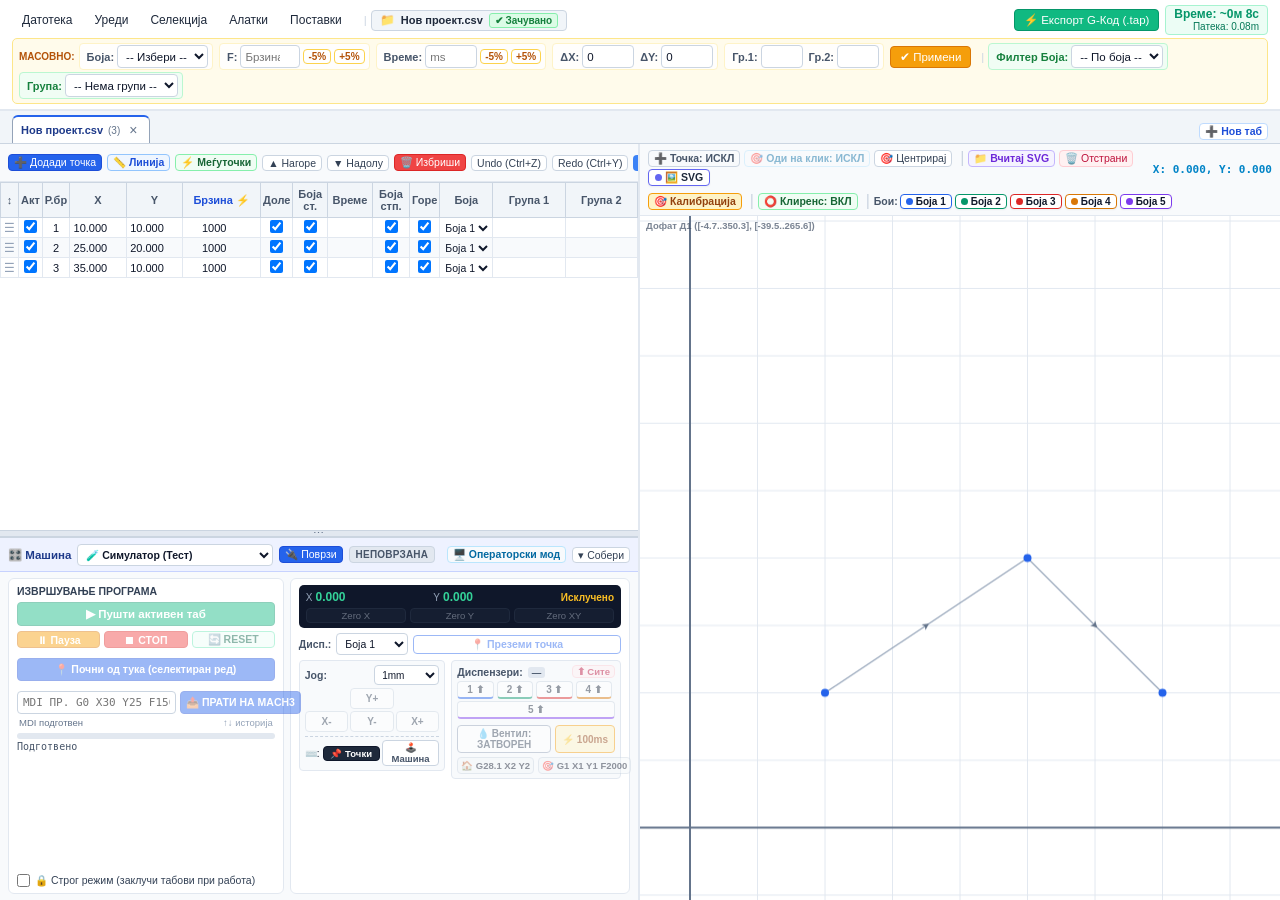
<file: public/cnc/index.html>
<!DOCTYPE html>
<html lang="mk">
<head>
  <meta charset="UTF-8">
  <title>CNC Dispenser V2.1.8</title>
  <link rel="stylesheet" href="css/style.css">
</head>
<body>
  <header class="top-bar">
    <!-- РЕД 1: ВИСТИНСКО ДЕСКТОП МЕНИ, ПРОЕКТ И ЕКСПОРТ -->
    <div class="toolbar-row file-row">
      <div class="tool-group">
        <nav class="app-menu-bar" id="appMenuBar" aria-label="Главно мени">
          <!-- Мени: Датотека -->
          <div class="menu-item-dropdown">
            <button type="button" class="menu-trigger-btn" id="menuTriggerFile">Датотека</button>
            <div class="menu-dropdown-content">
              <button type="button" class="menu-action-item" id="btnMenuNewProject">
                <span class="menu-item-icon">📄</span>
                <span class="menu-item-label">Нов Проект</span>
                <span class="menu-item-shortcut">Ctrl+N</span>
              </button>
              <button type="button" class="menu-action-item" id="btnOpenProjectCsv">
                <span class="menu-item-icon">📂</span>
                <span class="menu-item-label">Отвори Проект (.csv)...</span>
                <span class="menu-item-shortcut">Ctrl+O</span>
              </button>
              <div class="menu-divider"></div>
              <button type="button" class="menu-action-item" id="btnOpenTxt">
                <span class="menu-item-icon">📥</span>
                <span class="menu-item-label">Вчитај чист TXT...</span>
              </button>
              <button type="button" class="menu-action-item" id="btnOpenLegacyCsv">
                <span class="menu-item-icon">📥</span>
                <span class="menu-item-label">Вчитај Стар Legacy CSV...</span>
              </button>
              <div class="menu-divider"></div>
              <button type="button" class="menu-action-item" id="btnSaveProjectCsv">
                <span class="menu-item-icon">💾</span>
                <span class="menu-item-label">Сними Проект</span>
                <span class="menu-item-shortcut">Ctrl+S</span>
              </button>
              <button type="button" class="menu-action-item menu-danger-item" id="btnCloseProject">
                <span class="menu-item-icon">✖</span>
                <span class="menu-item-label">Затвори Проект</span>
              </button>
            </div>
          </div>

          <!-- Мени: Уреди -->
          <div class="menu-item-dropdown">
            <button type="button" class="menu-trigger-btn" id="menuTriggerEdit">Уреди</button>
            <div class="menu-dropdown-content">
              <button type="button" class="menu-action-item" id="btnMenuUndo">
                <span class="menu-item-icon">↩️</span>
                <span class="menu-item-label">Врати назад (Undo)</span>
                <span class="menu-item-shortcut">Ctrl+Z</span>
              </button>
              <button type="button" class="menu-action-item" id="btnMenuRedo">
                <span class="menu-item-icon">↪️</span>
                <span class="menu-item-label">Повтори (Redo)</span>
                <span class="menu-item-shortcut">Ctrl+Y</span>
              </button>
              <div class="menu-divider"></div>
              <button type="button" class="menu-action-item" id="btnMenuAddPoint">
                <span class="menu-item-icon">➕</span>
                <span class="menu-item-label">Додади нова точка</span>
              </button>
              <button type="button" class="menu-action-item menu-danger-item" id="btnMenuDeleteSelected">
                <span class="menu-item-icon">🗑️</span>
                <span class="menu-item-label">Избриши селектирани</span>
                <span class="menu-item-shortcut">Delete</span>
              </button>
              <div class="menu-divider"></div>
              <button type="button" class="menu-action-item" id="btnMenuMoveUp">
                <span class="menu-item-icon">▲</span>
                <span class="menu-item-label">Помести селектирани нагоре</span>
              </button>
              <button type="button" class="menu-action-item" id="btnMenuMoveDown">
                <span class="menu-item-icon">▼</span>
                <span class="menu-item-label">Помести селектирани надолу</span>
              </button>
              <div class="menu-divider"></div>
              <button type="button" class="menu-action-item" id="btnMenuPresetLine">
                <span class="menu-item-icon">📏</span>
                <span class="menu-item-label">Постави непрекината линија</span>
              </button>
            </div>
          </div>

          <!-- Мени: Селекција -->
          <div class="menu-item-dropdown">
            <button type="button" class="menu-trigger-btn" id="menuTriggerSelection">Селекција</button>
            <div class="menu-dropdown-content">
              <button type="button" class="menu-action-item" id="btnSelectAll">
                <span class="menu-item-icon">✅</span>
                <span class="menu-item-label">Селектирај сè</span>
                <span class="menu-item-shortcut">Ctrl+A</span>
              </button>
              <button type="button" class="menu-action-item" id="btnDeselectAll">
                <span class="menu-item-icon">✖</span>
                <span class="menu-item-label">Деселектирај сè</span>
                <span class="menu-item-shortcut">Esc</span>
              </button>
              <button type="button" class="menu-action-item" id="btnInvertSelect">
                <span class="menu-item-icon">🔄</span>
                <span class="menu-item-label">Инверзија на селекција</span>
              </button>
              <div class="menu-divider"></div>
              <button type="button" class="menu-action-item" id="btnSelectIntermediate">
                <span class="menu-item-icon">⚡</span>
                <span class="menu-item-label">Селектирај само меѓуточки (брзина)</span>
              </button>
            </div>
          </div>

          <!-- Мени: Алатки -->
          <div class="menu-item-dropdown">
            <button type="button" class="menu-trigger-btn" id="menuTriggerTools">Алатки</button>
            <div class="menu-dropdown-content">
              <button type="button" class="menu-action-item" id="btnOpenSvgGenTop">
                <span class="menu-item-icon">⚡</span>
                <span class="menu-item-label">Генерирај патека од SVG...</span>
              </button>
              <button type="button" class="menu-action-item" id="btnExportForAi">
                <span class="menu-item-icon">📋</span>
                <span class="menu-item-label">Ископирај координати за AI чат</span>
              </button>
            </div>
          </div>

          <!-- Мени: Поставки -->
          <div class="menu-item-dropdown">
            <button type="button" class="menu-trigger-btn" id="btnOpenSettings" title="Конфигурација на машината и диспензерите">Поставки</button>
          </div>
        </nav>

        <span class="sep">|</span>

        <!-- Име на проектот и статус -->
        <div id="projectInfoBadge" class="project-info-badge" title="Кликнете за да го преименувате проектот">
          <span class="proj-icon">📁</span>
          <span id="projectNameDisplay" class="proj-name">Нов проект.csv</span>
          <span id="projectSaveStatus" class="proj-status saved">✔ Зачувано</span>
        </div>

        <input type="file" id="fileInput" style="display:none;">
      </div>

      <div class="tool-group">
        <button id="btnExportGcode" class="btn btn-sm btn-success">⚡ Експорт G-Код (.tap)</button>
        <div id="cycleTimeBox" class="cycle-box" title="Кликнете за детална статистика">
          <span id="cycleTimeDisplay" class="cycle-main">Време: ~0с</span>
          <span id="cycleSubDisplay" class="cycle-sub">Патека: 0m</span>
        </div>
      </div>
    </div>

    <!-- РЕД 2: МАСОВНИ ПРОМЕНИ И ФИЛТРИ -->
    <div class="toolbar-row batch-row">
      <div class="tool-group batch-group-inner">
        <span class="group-label batch-label">Масовно:</span>

        <div class="batch-subgroup">
          <label>Боја:</label>
          <select id="batchColor" class="inp inp-sm"></select>
        </div>

        <div class="batch-subgroup">
          <label>F:</label>
          <input type="number" id="batchSpeed" class="inp inp-sm" style="width:60px;" placeholder="Брзина">
          <button id="btnSpeedMinus5" class="btn btn-xs btn-step">-5%</button>
          <button id="btnSpeedPlus5" class="btn btn-xs btn-step">+5%</button>
        </div>
        
        <div class="batch-subgroup">
          <label>Време:</label>
          <input type="number" id="batchTime" class="inp inp-sm" style="width:52px;" placeholder="ms">
          <button id="btnTimeMinus5" class="btn btn-xs btn-step">-5%</button>
          <button id="btnTimePlus5" class="btn btn-xs btn-step">+5%</button>
        </div>

        <div class="batch-subgroup">
          <label>ΔX:</label>
          <input type="number" id="batchOffsetX" class="inp inp-sm" style="width:52px;" step="0.05" value="0">
          <label>ΔY:</label>
          <input type="number" id="batchOffsetY" class="inp inp-sm" style="width:52px;" step="0.05" value="0">
        </div>

        <div class="batch-subgroup">
          <label>Гр.1:</label>
          <input type="text" id="batchGroup1" class="inp inp-sm" style="width:42px;">
          <label>Гр.2:</label>
          <input type="text" id="batchGroup2" class="inp inp-sm" style="width:42px;">
        </div>

        <button id="btnApplyBatchValues" class="btn btn-sm btn-warning font-semibold">✔ Примени</button>

        <span class="sep">|</span>

        <div class="batch-subgroup batch-filter-subgroup">
          <label class="batch-filter-lbl">Филтер Боја:</label>
          <select id="selByColor" class="inp inp-sm"><option value="">-- Сите --</option></select>
        </div>

        <div class="batch-subgroup batch-filter-subgroup">
          <label class="batch-filter-lbl">Група:</label>
          <select id="selByGroup" class="inp inp-sm"><option value="">-- Нема --</option></select>
        </div>
      </div>
    </div>
  </header>

  <!-- ЛЕНТА СО ТАБОВИ ЗА НЕЗАВИСНИ ПРОЕКТИ -->
  <nav id="tabBar" class="tab-bar" aria-label="Отворени проекти">
    <div id="tabsList" class="tabs-list"></div>
    <button id="btnNewTab" class="btn btn-xs tab-new-btn" type="button" title="Отвори нов празен проект во нов таб">➕ Нов таб</button>
  </nav>

  <main class="main-container">
    <!-- ЛЕВА КОЛОНА: ТАБЕЛА ГОРЕ + МАШИНСКИ ПАНЕЛ ДОЛУ -->
    <div id="leftColumn" class="left-column">

      <section id="tablePanel" class="table-panel">
        <div class="table-actions">
          <button id="btnAddPoint" class="btn btn-xs btn-primary">➕ Додади точка</button>
          <button id="btnPresetLine" class="btn btn-xs" style="background:#eff6ff;border-color:#93c5fd;color:#1d4ed8;font-weight:600;" title="Постави непрекината линија за селектирани последователни точки од иста боја">📏 Линија</button>
          <button id="btnSelectPassPoints" class="btn btn-xs" style="background:#f0fdf4;border-color:#86efac;color:#166534;font-weight:600;" title="Брзо селектирај ги меѓуточките во линија (точките што не влијаат на диспензерот и дизната) за брза корекција на брзина">⚡ Меѓуточки</button>
          <button id="btnMoveUp" class="btn btn-xs">▲ Нагоре</button>
          <button id="btnMoveDown" class="btn btn-xs">▼ Надолу</button>
          <button id="btnDeleteSelected" class="btn btn-xs btn-danger">🗑️ Избриши</button>
          <button id="btnUndo" class="btn btn-xs">Undo (Ctrl+Z)</button>
          <button id="btnRedo" class="btn btn-xs">Redo (Ctrl+Y)</button>
          <span id="selectedCount" class="badge">Селектирани: 0</span>
        </div>
        <div class="table-scroll">
          <table id="pointsTable">
            <thead>
              <tr>
                <th title="Повлечи за прередување">↕</th>
                <th data-field="active" title="Десен клик за групно чекирање/одчекирање">Акт</th>
                <th>Р.бр</th>
                <th>X</th>
                <th>Y</th>
                <th data-field="speed" title="Кликни за групно менување брзина на селектираните точки" style="cursor:pointer;color:#1d4ed8;">Брзина ⚡</th>
                <th data-field="lower" title="Десен клик за групно чекирање/одчекирање">Доле</th>
                <th data-field="valveStart" title="Десен клик за групно чекирање/одчекирање">Боја ст.</th>
                <th>Време</th>
                <th data-field="valveStop" title="Десен клик за групно чекирање/одчекирање">Боја стп.</th>
                <th data-field="raise" title="Десен клик за групно чекирање/одчекирање">Горе</th>
                <th>Боја</th>
                <th>Група 1</th>
                <th>Група 2</th>
              </tr>
            </thead>
            <tbody id="tableBody"></tbody>
          </table>
        </div>
      </section>

      <div id="leftPaneSplitter" class="pane-splitter" title="Повлечете нагоре/надолу за промена на висината меѓу табелата и панелот за машина">
        <span class="splitter-grip">⋯</span>
      </div>

      <!-- ДОЛУ ЛЕВО: ВГРАДЕН ПАНЕЛ ЗА КОНТРОЛА НА МАШИНА (НЕЗАВИСЕН ОД ТАБОВИ) -->
      <section id="machinePanel" class="machine-panel">
        <div class="machine-header">
          <div class="machine-header-left">
            <span class="machine-title">🎛️ Машина</span>
            <select id="machineDriverSelect" class="inp inp-sm machine-select" title="Избор на комуникациски драјвер">
              <option value="simulator">🧪 Симулатор (Тест)</option>
              <option value="mach3">🔌 Mach3 Bridge (127.0.0.1:8765)</option>
            </select>
            <button id="btnMachineConnect" class="btn btn-xs btn-primary" type="button">🔌 Поврзи</button>
            <span id="machineStatusBadge" class="machine-badge status-disconnected">НЕПОВРЗАНА</span>
            <span id="machineJobSummary" class="machine-job-summary" style="display:none;"></span>
          </div>
          <div class="machine-header-right">
            <button id="btnToggleOperatorMode" class="btn btn-xs btn-operator-mode" type="button" title="Префрли во Операторски режим со голем DRO и touch копчиња (F8 / Ctrl+O)" style="margin-right: 6px;">🖥️ Операторски мод</button>
            <button id="btnToggleMachinePanel" class="btn btn-xs" type="button" title="Собери го панелот за повеќе простор на табелата">▾ Собери</button>
          </div>
        </div>

        <div id="machinePanelBody" class="machine-body">
          <div id="machineSafetyBanner" class="machine-banner banner-warn" style="display:none;">
            <span id="machineSafetyText" class="machine-banner-text"></span>
            <button id="btnJumpToRunningTab" class="btn btn-xs" type="button" style="display:none;">👁 Прикажи таб</button>
          </div>

          <div class="machine-grid">
            <!-- ЛЕВ ДЕЛ: ПРОГРАМА И БЕЗБЕДНОСТ -->
            <div class="machine-card">
              <div class="machine-card-title">Извршување програма</div>
              <div class="machine-run-row">
                <button id="btnMachineRun" class="btn btn-sm btn-success machine-btn-run" type="button">▶ Пушти активен таб</button>
              </div>
              <div class="machine-ctrl-row">
                <button id="btnMachinePause" class="btn btn-xs btn-warning" type="button">⏸ Пауза</button>
                <button id="btnMachineStop" class="btn btn-xs btn-danger" type="button">⏹ СТОП</button>
                <button id="btnMachineReset" class="btn btn-xs machine-reset-btn" type="button" title="Mach3 RESET (OEM 1021) — вклучува или чисти E-Stop/Reset и ги крева диспензерите">🔄 RESET</button>
              </div>
              <div class="machine-run-row" style="margin-top: 4px;">
                <button id="btnMachineRunFromHere" class="btn btn-xs btn-primary machine-btn-run" type="button" title="Безбедно започни извршување од моментално селектираниот ред во табелата со репозиционирање на N-1">📍 Почни од тука (селектиран ред)</button>
              </div>
              <!-- MDI РЕД ЗА 1 РЕД G-КОД КОН MACH3 -->
              <div class="machine-mdi-row">
                <input type="text" id="machineMdiInput" class="inp machine-mdi-input" placeholder="MDI пр. G0 X30 Y25 F1500" title="Внесете 1 ред G-код (пр. G0 X30 Y25 F1500 или M11 P3). Enter или копче ПРАТИ НА MACH3. Стрелки ↑↓ за историја.">
                <button id="btnMachineMdiSend" class="btn btn-xs btn-primary machine-mdi-btn" type="button" title="Испрати ја командата директно до Mach3">📤 ПРАТИ НА MACH3</button>
              </div>
              <div id="machineMdiFeedback" class="machine-mdi-feedback">
                <span id="machineMdiStatus">MDI подготвен</span>
                <span style="color:#94a3b8;">↑↓ историја</span>
              </div>
              <div class="machine-progress-wrap">
                <div class="machine-progress-track">
                  <div id="machineProgressFill" class="machine-progress-fill" style="width:0%;"></div>
                </div>
                <span id="machineProgressText" class="machine-progress-text">Подготвено</span>
              </div>
              <label class="machine-lock-check" title="Доколку е штиклирано, менувањето табови се заклучува додека машината работи (Строг производствен режим)">
                <input type="checkbox" id="chkStrictTabLock">
                <span>🔒 Строг режим (заклучи табови при работа)</span>
              </label>
            </div>

            <!-- ДЕСЕН ДЕЛ: 2D DRO КООРДИНАТИ, TEACH, JOG, ДИСПЕНЗЕРИ И БРЗИ КОМАНДИ -->
            <div class="machine-card machine-card-right">
              <div class="dro-panel">
                <div class="dro-coords">
                  <span class="dro-axis"><em>X</em><strong id="droX">0.000</strong></span>
                  <span class="dro-axis"><em>Y</em><strong id="droY">0.000</strong></span>
                  <span id="droIOState" class="dro-io">Исклучено</span>
                </div>
                <div class="dro-zero-row">
                  <button id="btnZeroX" class="btn btn-xs dro-zero-btn" type="button">Zero X</button>
                  <button id="btnZeroY" class="btn btn-xs dro-zero-btn" type="button">Zero Y</button>
                  <button id="btnZeroAll" class="btn btn-xs dro-zero-btn" type="button">Zero XY</button>
                </div>
              </div>

              <div class="teach-row">
                <span class="machine-mini-lbl">Дисп.:</span>
                <select id="machineActiveDispenser" class="inp inp-sm machine-disp-select"></select>
                <button id="btnMachineTeach" class="btn btn-xs btn-outline machine-btn-teach" type="button" title="Преземи тековна координата од машината минус офсетот на избраниот диспензер и додај точка во табелата">📍 Преземи точка</button>
              </div>

              <div class="jog-test-row">
                <div id="machineJogBox" class="jog-box">
                  <div class="jog-header">
                    <span class="machine-mini-lbl">Jog:</span>
                    <select id="jogStepSelect" class="inp inp-sm jog-step-select">
                      <option value="0.05">0.05mm</option>
                      <option value="0.1">0.1mm</option>
                      <option value="0.5">0.5mm</option>
                      <option value="1" selected>1mm</option>
                      <option value="5">5mm</option>
                      <option value="10">10mm</option>
                    </select>
                  </div>
                  <div class="jog-grid">
                    <div class="jog-grid-row">
                      <span class="jog-spacer"></span>
                      <button class="btn btn-xs jog-btn" type="button" data-jog-axis="Y" data-jog-dir="1">Y+</button>
                      <span class="jog-spacer"></span>
                    </div>
                    <div class="jog-grid-row">
                      <button class="btn btn-xs jog-btn" type="button" data-jog-axis="X" data-jog-dir="-1">X-</button>
                      <button class="btn btn-xs jog-btn" type="button" data-jog-axis="Y" data-jog-dir="-1">Y-</button>
                      <button class="btn btn-xs jog-btn" type="button" data-jog-axis="X" data-jog-dir="1">X+</button>
                    </div>
                  </div>
                  <div class="kbd-switch-row" title="Изберете дали стрелките на тастатурата ги поместуваат селектираните точки во графикот или ја придвижуваат машината">
                    <span class="kbd-switch-lbl">⌨️:</span>
                    <button id="btnKbdModePoints" class="btn btn-xs kbd-mode-btn active-points" type="button">📌 Точки</button>
                    <button id="btnKbdModeMachine" class="btn btn-xs kbd-mode-btn" type="button">🕹️ Машина</button>
                  </div>
                </div>

                <div class="mdi-box">
                  <div class="disp-header-row">
                    <span class="machine-mini-lbl">Диспензери: <span id="dispActiveBadge" class="disp-status-pill">—</span></span>
                    <button id="btnRaiseAllDispensers" class="btn btn-xs raise-all-btn" type="button" title="Безбедно подигни ги сите диспензери горе">⬆ Сите</button>
                  </div>
                  <div id="machineDispButtons" class="disp-btns-row"></div>
                  <div class="valve-row">
                    <button id="btnMachineValve" class="btn btn-xs valve-btn" type="button">💧 Вентил: ЗАТВОРЕН</button>
                    <button id="btnMachinePulse100" class="btn btn-xs pulse-btn" type="button" title="Отвори вентил на 100ms и веднаш затвори">⚡ 100ms</button>
                  </div>
                  <div class="quick-cmd-row">
                    <button id="btnCmdHomeRef" class="btn btn-xs quick-cmd-btn" type="button" title="Безбедно хомирање: прво мора сите диспензери да се подигнати">🏠 G28.1 X2 Y2</button>
                    <button id="btnCmdParkPos" class="btn btn-xs quick-cmd-btn" type="button" title="Оди на позиција X1 Y1 (F2000): прво мора сите диспензери да се подигнати">🎯 G1 X1 Y1 F2000</button>
                  </div>
                </div>
              </div>
            </div>
          </div>
        </div>
      </section>
    </div>

    <!-- ДЕСНО: 2D ГРАФИК -->
    <section class="canvas-panel">
      <div class="canvas-bar">
        <!-- Ред 1: Контроли за цртање, оди на клик, центрирање, SVG подлога и координати -->
        <div class="canvas-row">
          <div class="canvas-tools">
            <button id="btnToggleAddMode" class="btn btn-xs btn-addmode-off">➕ Точка: ИСКЛ</button>
            <button id="btnToggleMoveToClick" class="btn btn-xs btn-moveclick-off" type="button" title="Кога е ВКЛ, клик на графикот го носи избраниот диспензер до таа точка (само кога сите диспензери се кренати)">🎯 Оди на клик: ИСКЛ</button>
            <button id="btnResetView" class="btn btn-xs">🎯 Центрирај</button>
            <span class="sep">|</span>
            <button id="btnLoadSvg" class="btn btn-xs btn-svg-load">📁 Вчитај SVG</button>
            <button id="btnClearSvg" class="btn btn-xs btn-svg-clear">🗑️ Отстрани</button>
            <button id="btnToggleSvg" class="btn btn-xs" style="display:inline-flex;align-items:center;" title="Вклучи/Исклучи приказ на референтната SVG подлога на графикот">🖼️ SVG: ВКЛ</button>
          </div>
          <div class="coord-box">
            <span id="coordDisplay" class="coord-label">X: 0.000, Y: 0.000</span>
          </div>
        </div>

        <!-- Ред 2: Безбедносен клиренс, калибрација и филтри за бои/диспензери -->
        <div class="canvas-row canvas-subrow">
          <div class="canvas-tools">
            <button id="btnOpenCalibration" class="btn btn-xs btn-calibration" type="button" title="Отвори прозорец за калибрација на дизни и офсети над табелата (графикот останува отворен)">🎯 Калибрација</button>
            <span class="sep">|</span>
            <button id="btnToggleClearance" class="btn btn-xs" style="background:#f0fdf4;border-color:#86efac;color:#166534;font-weight:600;" title="Вклучи/Исклучи приказ на безбедносен клиренс (круг до ѕид) за автоматски пресметаните точки">⭕ Клиренс: ВКЛ</button>
            <span class="sep">|</span>
            <span style="font-size:10.5px;color:#475569;font-weight:600;margin-right:2px;">Бои:</span>
            <div id="dispenserFilterButtons" class="disp-filter-wrap"></div>
          </div>
        </div>
      </div>
      <div class="canvas-wrapper" id="canvasWrapper">
        <canvas id="mainCanvas"></canvas>
      </div>
    </section>
  </main>

  <!-- ЛЕБДЕЧКИ ПРОЗОРЕЦ ЗА КАЛИБРАЦИЈА (НАД ТАБЕЛАТА, БЕЗ ЗАТВОРАЊЕ НА ГРАФИКОТ) -->
  <div id="calibrationSidePanel" class="calib-floating-window" style="display:none;">
    <div id="calibDragHeader" class="calib-win-header" title="Можете да го повлечете прозорецот за калибрација">
      <div class="calib-win-title">
        <span>🎯</span>
        <h3>Калибрација на дизни и офсети</h3>
        <span id="calibPointsCountBadge" class="calib-count-badge">0 точки</span>
      </div>
      <button id="btnCalibCloseHeader" type="button" class="btn btn-xs btn-danger" title="Откажи и затвори">✖</button>
    </div>

    <div class="calib-win-body">
      <div class="calib-section-row">
        <div id="calibDispenserBtnGroup" class="calib-disp-btn-group"></div>
      </div>

      <div class="calib-section-row calib-stats-bar">
        <span id="calibCurOffsetDisplay" class="calib-badge calib-badge-neutral" title="Моментален машински офсет">Офсет: X=0.000, Y=0.000</span>
        <span id="calibLiveShiftVal" class="calib-badge calib-badge-neutral" title="Моментално поместување во живо">ΔX: 0.000 | ΔY: 0.000</span>
        <button id="btnCalibResetShift" type="button" class="btn btn-xs calib-reset-btn" title="Ресетирај го тековното поместување назад на 0">↺ Ресет</button>
      </div>

      <div class="calib-section-row">
        <label class="calib-field-label" for="calibModeSelect">Режим:</label>
        <select id="calibModeSelect" class="inp inp-sm calib-mode-select" title="Изберете режим на калибрација">
          <option value="nozzle_shift_natural">1. Дизната бега на машина (➡️ Стрелка = дизна десно)</option>
          <option value="nozzle_shift_inverse">1. Дизната бега на машина (🎯 Стрелка = капката паднала таму)</option>
          <option value="old_project">2. Стар проект (Компензирај офсет за машината да остане на исто место)</option>
        </select>
      </div>

      <div class="calib-section-row calib-nudge-row">
        <span class="calib-field-label">Микро-поместување (или влечете на графикот):</span>
        <div class="calib-nudge-controls">
          <div class="calib-arrows">
            <button id="btnCalibNudgeLeft" type="button" class="calib-nudge-btn" title="Помести налево (◀)">◀</button>
            <button id="btnCalibNudgeUp" type="button" class="calib-nudge-btn" title="Помести нагоре (▲)">▲</button>
            <button id="btnCalibNudgeDown" type="button" class="calib-nudge-btn" title="Помести надолу (▼)">▼</button>
            <button id="btnCalibNudgeRight" type="button" class="calib-nudge-btn" title="Помести надесно (▶)">▶</button>
          </div>
          <select id="calibStepSelect" class="inp inp-sm calib-step-select" title="Чекор на поместување">
            <option value="0.01">0.01mm</option>
            <option value="0.05" selected>0.05mm</option>
            <option value="0.10">0.10mm</option>
            <option value="0.50">0.50mm</option>
            <option value="1.00">1.00mm</option>
          </select>
        </div>
      </div>
    </div>

    <div class="calib-win-footer">
      <button id="btnCalibCancel" type="button" class="btn btn-sm btn-calib-cancel" title="Откажи незачувано и затвори">✖ Затвори</button>
      <div class="calib-footer-right">
        <button id="btnCalibApplyNext" type="button" class="btn btn-sm btn-calib-next" title="Сними го тековниот диспензер и веднаш продолжи на следниот без затворање">💾 Сними и Следен ➡️</button>
        <button id="btnCalibApply" type="button" class="btn btn-sm btn-calib-save" title="Сними го новиот офсет (ОК) и заврши">✔ Сними (ОК)</button>
      </div>
    </div>
  </div>

  <!-- МОДАЛ ЗА ПОСТАВКИ (ПРОШИРЕН ЗА ПРЕГЛЕДНОСТ) -->
  <div id="settingsModal" class="modal-overlay" style="display:none;">
    <div class="modal-dialog settings-modal-dialog">
      <div class="modal-header">
        <h3>⚙️ Конфигурација на машина и калибрација</h3>
        <button id="btnCloseSettings" class="btn btn-xs btn-danger">✖</button>
      </div>
      <div class="modal-body">
        <div class="form-row">
          <div class="form-col">
            <label>Хедер (Почетен G-Код):</label>
            <textarea id="modalHeaderCode" class="inp" rows="2" placeholder="G90..."></textarea>
          </div>
          <div class="form-col">
            <label>Футер (Завршен G-Код):</label>
            <textarea id="modalFooterCode" class="inp" rows="2"></textarea>
          </div>
        </div>

        <div class="settings-preset-box">
          <div class="settings-preset-head">
            <strong style="font-size:11.5px; color:#0f172a;">⚡ Брзи пресети за Mach3 логика:</strong>
            <div class="settings-preset-btns">
              <button id="btnPresetM10M11" type="button" class="btn btn-xs" style="background:#ecfdf5; border-color:#6ee7b7; color:#065f46; font-weight:700;" title="Постави M11/M10 команди според пиновите на машината: Вентил P3, Диспензери P4–P8">⚡ Брз режим (M10/M11 P3–P8)</button>
              <button id="btnPresetMacros" type="button" class="btn btn-xs" style="background:#eff6ff; border-color:#93c5fd; color:#1e40af; font-weight:700;" title="Постави макро команди: M103/M203 вентил, M104-M108/M204-M208 диспензери">📜 Режим со макроа (M103/M203)</button>
            </div>
          </div>
          <div class="form-row">
            <div class="form-col">
              <label>Вентил отвори (M-команда):</label>
              <input type="text" id="modalValveOpenCmd" class="inp" value="M11 P3" placeholder="M11 P3 или M103" title="Команда за отворање на вентилот">
            </div>
            <div class="form-col">
              <label>Вентил затвори (M-команда):</label>
              <input type="text" id="modalValveCloseCmd" class="inp" value="M10 P3" placeholder="M10 P3 или M203" title="Команда за затворање на вентилот">
            </div>
            <div class="form-col">
              <label>Команда за Хомирање:</label>
              <input type="text" id="modalHomeCmd" class="inp" value="G28.1 X2 Y2" placeholder="G28.1 X2 Y2" title="Команда за референцирање / хомирање">
            </div>
            <div class="form-col">
              <label>Команда за Паркирање:</label>
              <input type="text" id="modalParkCmd" class="inp" value="G1 X1 Y1 F2000" placeholder="G1 X1 Y1 F2000" title="Команда за одење во паркинг позиција">
            </div>
          </div>
        </div>

        <div class="form-row mt-2">
          <div class="form-col">
            <label>Единица за G4 време во G-код:</label>
            <select id="modalTimeUnit" class="inp">
              <option value="ms">Милисекунди (ms) -> G4 P150 (Цел број)</option>
              <option value="s">Секунди (s) -> G4 P0.150 (Конверзија)</option>
            </select>
          </div>
          <div class="form-col">
            <label>Децимален сепаратор за X/Y:</label>
            <select id="modalDecimalSeparator" class="inp">
              <option value=".">Точка (.) - Стандард ISO</option>
              <option value=",">Запирка (,) - Европски CNC</option>
            </select>
          </div>
          <div class="form-col">
            <label>M-Латенција за пресметка (ms):</label>
            <input type="number" id="modalMLatency" class="inp" value="120" title="Време за обработка на секоја M-команда од CNC контролерот">
          </div>
        </div>

        <div class="form-row mt-2">
          <div class="form-col">
            <label>Пауза спуштање (ms):</label>
            <input type="number" id="modalDelayLower" class="inp" value="150">
          </div>
          <div class="form-col">
            <label>Пауза кревање (ms):</label>
            <input type="number" id="modalDelayRaise" class="inp" value="150">
          </div>
          <div class="form-col">
            <label>Чекор стрелки (mm):</label>
            <input type="number" id="modalStepIncrement" class="inp" step="0.01" value="0.05">
          </div>
        </div>

        <div class="form-row mt-2">
          <div class="form-col">
            <label>Мин X лимит (mm):</label>
            <input type="number" id="modalMinX" class="inp" step="1" value="-5" title="Долна машинска граница X (стандардно -5mm заради офсетот на Д1)">
          </div>
          <div class="form-col">
            <label>Макс X лимит (mm):</label>
            <input type="number" id="modalMaxX" class="inp" step="1" value="350" title="Максимален од на машината по X (mm)">
          </div>
          <div class="form-col">
            <label>Мин Y лимит (mm):</label>
            <input type="number" id="modalMinY" class="inp" step="1" value="-5" title="Долна машинска граница Y (стандардно -5mm)">
          </div>
          <div class="form-col">
            <label>Макс Y лимит (mm):</label>
            <input type="number" id="modalMaxY" class="inp" step="1" value="300" title="Максимален од на машината по Y (mm)">
          </div>
          <div class="form-col">
            <label>Брзина Оди на клик (F):</label>
            <input type="number" id="modalMoveClickSpeed" class="inp" step="100" value="3000" title="Брзина на движење при клик на 2D графикот (mm/min)">
          </div>
        </div>

        <div style="display:flex; justify-content:space-between; align-items:center; margin-top:14px;">
          <h4 style="margin:0;">Конфигурација на Диспензери и Офсети (+ кон машинска нула):</h4>
          <button id="btnAddDispenser" class="btn btn-xs btn-primary">➕ Додади диспензер</button>
        </div>
        
        <div class="dispensers-scroll" style="margin-top:6px;">
          <table class="settings-table">
            <thead>
              <tr>
                <th>ID</th>
                <th>Име</th>
                <th>Боја</th>
                <th>Спушти (M)</th>
                <th>Крени (M)</th>
                <th>Offset X</th>
                <th>Offset Y</th>
                <th>Бриши</th>
              </tr>
            </thead>
            <tbody id="dispensersTableBody"></tbody>
          </table>
        </div>
      </div>
      <div class="modal-footer">
        <button id="btnResetCalibratedDispensers" class="btn btn-sm" style="background:#fef3c7;color:#92400e;border-color:#f59e0b;font-weight:600;" title="Постави ги точно калибрираните фабрички вредности од default_machine.json">⚡ Фабрички калибрирани офсети &amp; Футер</button>
        <div class="settings-footer-actions">
          <button id="btnExportMachineProfile" class="btn btn-sm">Зачувај профил (.json)</button>
          <button id="btnImportMachineProfile" class="btn btn-sm">Вчитај профил (.json)</button>
          <input type="file" id="machineProfileInput" style="display:none;" accept=".json">
          <button id="btnSaveSettings" class="btn btn-sm btn-primary">Зачувај и Затвори</button>
        </div>
      </div>
    </div>
  </div>

  <!-- МОДАЛ ЗА АВТОМАТСКА ПАТЕКА ОД SVG -->
  <div id="svgGeneratorModal" class="modal-overlay" style="display:none;">
    <div class="modal-dialog" style="width: 880px; max-width: 95vw;">
      <div class="modal-header" style="background:#faf5ff;border-bottom:1px solid #e9d5ff;">
        <div class="svg-modal-title-wrap">
          <span style="font-size:18px;margin-right:8px;">⚡</span>
          <div>
            <h3 style="margin:0;color:#6b21a8;font-size:14px;">Автоматски генератор на CNC патека од SVG</h3>
            <p style="margin:0;font-size:11px;color:#7e22ce;">Вчитајте векторска графика (SVG) и креирајте подготвена CNC програма за диспензерите со 1 клик</p>
          </div>
        </div>
        <button id="btnCloseSvgGen" class="btn btn-xs btn-danger">✖</button>
      </div>

      <div class="modal-body svg-modal-body">
        <div style="background:#f8fafc;padding:8px 10px;border-radius:6px;border:1px solid #e2e8f0;">
          <div style="display:flex;justify-content:space-between;align-items:center;margin-bottom:6px;">
            <strong style="color:#1e293b;font-size:11.5px;">Извор на SVG слика:</strong>
            <div class="svg-btn-strip">
              <button id="btnSvgGenLoadFile" class="btn btn-xs btn-primary">📁 Отвори мој SVG</button>
              <button id="btnSvgGenUseCurrent" class="btn btn-xs btn-outline">🖼️ Користи веќе вчитан SVG</button>
              <input type="file" id="svgGenFileInput" accept=".svg" style="display:none;">
            </div>
          </div>
          <div class="svg-sample-strip">
            <span style="font-size:11px;color:#64748b;">Брзи тест примероци:</span>
            <button id="btnSvgSampleChannels" class="btn btn-xs" style="background:#e0e7ff;color:#4338ca;border-color:#c7d2fe;font-weight:600;">📐 Канали и езерца</button>
            <button id="btnSvgSampleStar" class="btn btn-xs" style="background:#eff6ff;color:#1d4ed8;border-color:#bfdbfe;">⭐ Ѕвезда</button>
            <button id="btnSvgSampleFlower" class="btn btn-xs" style="background:#ecfdf5;color:#047857;border-color:#a7f3d0;">🌸 Цвет (3 бои)</button>
            <button id="btnSvgGenPasteCode" class="btn btn-xs">📋 Пастирај SVG код</button>
          </div>
        </div>

        <div class="svg-columns">
          <div class="svg-col-left">
            <div style="display:flex;justify-content:space-between;align-items:center;">
              <span style="font-weight:600;color:#334155;font-size:11px;">Преглед на SVG:</span>
              <span id="svgGenStats" style="font-size:10.5px;color:#64748b;">Детектирање...</span>
            </div>
            <div id="svgGenPreviewSvg" style="width:100%;height:180px;background:#ffffff;border:1px dashed #cbd5e1;border-radius:6px;display:flex;align-items:center;justify-content:center;overflow:hidden;padding:8px;">
            </div>

            <div style="background:#f1f5f9;padding:8px;border-radius:6px;border:1px solid #e2e8f0;margin-top:2px;">
              <div style="font-weight:600;font-size:11px;color:#1e3a8a;margin-bottom:4px;">
                🎨 Автоматско мапирање на бои кон Диспензери:
              </div>
              <div id="svgGenColorList" style="max-height:85px;overflow-y:auto;display:flex;flex-direction:column;">
              </div>
            </div>
          </div>

          <div class="svg-col-right">
            <div style="font-weight:700;color:#1e293b;border-bottom:1px solid #f1f5f9;padding-bottom:4px;">
              ⚙️ Поставки за патеката:
            </div>

            <div class="form-row">
              <div class="form-col">
                <label style="font-weight:600;">Режим на дозирање:</label>
                <div class="svg-mode-box">
                  <label class="svg-radio-primary">
                    <input type="radio" name="svgGenMode" value="pockets" checked>
                    <span>🎯 Тежишта на полиња и канали (Полнење)</span>
                  </label>
                  <span style="font-size:10px;color:#166534;font-weight:600;margin-left:22px;margin-bottom:2px;">
                    ⭐ Наоѓа најдлабоки точки во езерца и оски на канали подалеку од ѕидовите
                  </span>

                  <div class="svg-radio-secondary-row">
                    <label class="svg-radio-sec">
                      <input type="radio" name="svgGenMode" value="lines">
                      <span>Линии / Контури</span>
                    </label>
                    <label class="svg-radio-sec">
                      <input type="radio" name="svgGenMode" value="dots">
                      <span>Капки по контури</span>
                    </label>
                  </div>
                </div>
              </div>
            </div>

            <div class="form-row mt-2">
              <div class="form-col">
                <label>Ширина на шемата (mm):</label>
                <input type="number" id="svgGenTargetWidth" class="inp" value="60" step="0.1" title="Сакана физичка ширина. Автоматски се чита точната ширина од SVG.">
              </div>
              <div class="form-col">
                <label>Чекор меѓу капки (mm):</label>
                <select id="svgGenStep" class="inp">
                  <option value="1.5">1.5 mm (Густи капки)</option>
                  <option value="2.0" selected>2.0 mm (Оптимално за канали ~1mm)</option>
                  <option value="2.5">2.5 mm (Поретки капки)</option>
                  <option value="3.0">3.0 mm (Широк чекор)</option>
                  <option value="1.0">1.0 mm (Многу густо)</option>
                </select>
              </div>
            </div>

            <div class="form-row mt-2">
              <div class="form-col">
                <label>Брзина на линија F:</label>
                <input type="number" id="svgGenSpeed" class="inp" value="650" title="Брзина на движење при нанесување на линија (mm/min, стандардно 600-650)">
              </div>
              <div class="form-col">
                <label>Брзина меѓу езерца F:</label>
                <input type="number" id="svgGenTravelNearSpeed" class="inp" value="1200" title="Брзина кога диспензерите се горе при премин меѓу блиски езерца (mm/min, стандардно 1200-2000)">
              </div>
              <div class="form-col">
                <label>Брзина долг премин / алат F:</label>
                <input type="number" id="svgGenTravelFarSpeed" class="inp" value="5000" title="Брзина при далечно движење или промена на диспензер (mm/min, стандардно 5000)">
              </div>
            </div>

            <div class="form-row mt-2">
              <div class="form-col">
                <label>Време капка / пауза (ms):</label>
                <input type="number" id="svgGenDropTime" class="inp" value="50" title="Време за задршка на секоја единечна капка или капиларна точка (ms, стандардно 50-100)">
              </div>
              <div class="form-col">
                <label>Мин. од ѕид (mm):</label>
                <input type="number" id="svgGenMinClearance" class="inp" value="0.18" step="0.02" title="Безбедно растојание од ѕидовите на езерцата (за тенки канали ~0.5-1mm ставете 0.15 - 0.20mm)">
              </div>
              <div class="form-col">
                <label>Оддалеченост од врв (mm):</label>
                <input type="number" id="svgGenTipMargin" class="inp" value="0.8" step="0.1" title="Спречува ставање капки на самите крајни врвови/ќошиња на каналите и ги центрира кон средината">
              </div>
            </div>

            <div class="form-row mt-2">
              <div class="form-col">
                <label>Длабочина на езерца (mm):</label>
                <input type="number" id="svgGenDepth" class="inp" value="1.0" step="0.1" title="Длабочина на калапот/гравурата во mm (стандардно 1.0mm)">
              </div>
              <div class="form-col">
                <label>Дебит / Проток Q (mm³/s):</label>
                <input type="number" id="svgGenFlowRate" class="inp" value="16.5" step="0.5" title="Калибриран проток на боја (mm³/s).">
              </div>
              <div class="form-col" style="display:flex;align-items:flex-end;">
                <label class="svg-inline-check" title="Ако е вклучено, на тесните канали не влегува со игла, туку на влезот става точка за напојување со автоматско време">
                  <input type="checkbox" id="svgGenCapillary" checked>
                  <strong>Капиларност за тесни канали</strong>
                </label>
              </div>
            </div>

            <div class="form-row mt-2">
              <div class="form-col">
                <label>Акутен шпиц задршка (ms):</label>
                <input type="number" id="svgGenAcuteTipDwell" class="inp" value="30" title="Автоматска задршка со отворен вентил на остри шпицови/краци (<73°) за бојата да го исполни врвот пред дизната да сврти">
              </div>
              <div class="form-col" style="display:flex;align-items:flex-end;">
                <label class="svg-inline-check" title="Ramer-Douglas-Peucker алгоритам: ги препознава правите полигонални краци и ги сведува на 2 клучни точки со отклон < 0.08mm">
                  <input type="checkbox" id="svgGenRdpSimplify" checked>
                  <strong>Полигонална RDP редукција</strong>
                </label>
              </div>
            </div>

            <div class="form-row mt-2">
              <div class="form-col">
                <label>Почетен офсет X (mm):</label>
                <input type="number" id="svgGenOffsetX" class="inp" value="0" step="0.5">
              </div>
              <div class="form-col">
                <label>Почетен офсет Y (mm):</label>
                <input type="number" id="svgGenOffsetY" class="inp" value="0" step="0.5">
              </div>
            </div>

            <div class="svg-options-box">
              <label class="svg-opt-check">
                <input type="checkbox" id="svgGenInvertY" checked>
                <strong>Инвертирај Y оска (CNC стандард: горе е позитивно)</strong>
              </label>
              <label class="svg-opt-check">
                <input type="checkbox" id="svgGenGroupByColor" checked>
                <strong>Групирај по диспензер (Боја)</strong>
              </label>
              <label class="svg-opt-check" title="Опционално: ако е штиклирано, работната брзина автоматски се пресметува од ширината на каналот F = 60×Q / W (550–950 mm/min). Ако е исклучено, се користи зададената брзина F од полето погоре.">
                <input type="checkbox" id="svgGenAutoVolumetricSpeed">
                <strong>Автоматска волуметриска брзина F = 60×Q/W (експериментално)</strong>
              </label>
            </div>
          </div>
        </div>
      </div>

      <div class="modal-footer" style="background:#f8fafc;border-top:1px solid #e2e8f0;padding:10px 14px;">
        <button id="btnCancelSvgGen" class="btn btn-sm">✖ Откажи</button>
        <div class="svg-footer-actions">
          <button id="btnSvgGenAppend" class="btn btn-sm btn-outline" style="border-color:#7c3aed;color:#6d28d9;font-weight:600;">➕ Додади на крај на табелата</button>
          <button id="btnSvgGenReplace" class="btn btn-sm btn-primary" style="background:#7c3aed;border-color:#6d28d9;font-weight:700;">🚀 Генерирај патека (Замени табела)</button>
        </div>
      </div>
    </div>
  </div>

  <!-- 3-ОПЦИСКИ ДИЈАЛОГ ЗА НЕЗАЧУВАНИ ИЗМЕНИ -->
  <div id="unsavedModal" class="modal-overlay" style="display:none;z-index:1100;">
    <div class="modal-dialog unsaved-dialog">
      <div class="modal-header unsaved-header">
        <div class="unsaved-header-title">
          <span class="unsaved-icon">⚠️</span>
          <h3 id="unsavedModalTitle" style="margin:0;font-size:14px;color:#92400e;">Незачувани измени</h3>
        </div>
        <button id="btnCloseUnsavedModal" class="btn btn-xs btn-danger" type="button">✖</button>
      </div>
      <div class="modal-body unsaved-body">
        <p id="unsavedModalMessage" class="unsaved-message"></p>
      </div>
      <div class="modal-footer unsaved-footer">
        <button id="btnUnsavedDiscard" class="btn btn-sm btn-unsaved-discard" type="button">🗑️ Не снимај</button>
        <div class="unsaved-actions-right">
          <button id="btnUnsavedCancel" class="btn btn-sm" type="button">✖ Откажи</button>
          <button id="btnUnsavedSave" class="btn btn-sm btn-primary" type="button">💾 Сними и продолжи</button>
        </div>
      </div>
    </div>
  </div>

  <!-- ДИЈАЛОГ ЗА ОФСЕТИ ПРИ ОТВОРАЊЕ .CSV ПРОЕКТ -->
  <div id="csvOffsetsModal" class="modal-overlay" style="display:none;z-index:1120;">
    <div class="modal-dialog csv-offsets-dialog">
      <div class="modal-header csv-offsets-header">
        <div class="unsaved-header-title">
          <span class="unsaved-icon">🎛️</span>
          <h3 style="margin:0;font-size:14px;color:#1e3a8a;">Офсети на машина во отворениот .CSV проект</h3>
        </div>
        <button id="btnCloseCsvOffsetsModal" class="btn btn-xs btn-danger" type="button">✖</button>
      </div>
      <div class="modal-body csv-offsets-body">
        <p id="csvOffsetsMessage" style="margin:0 0 8px 0;"></p>
        <div id="csvOffsetsComparison" class="csv-offsets-comparison"></div>
      </div>
      <div class="modal-footer unsaved-footer">
        <button id="btnCsvUseFile" class="btn btn-sm btn-warning" type="button" style="font-weight:600;">📥 Преземи офсети од фајлот</button>
        <button id="btnCsvKeepCurrent" class="btn btn-sm btn-primary" type="button" style="font-weight:700;">✔ Задржи ги тековните офсети на машината</button>
      </div>
    </div>
  </div>

  <!-- МОДАЛ ЗА ПРЕГЛЕД НА G-КОД (.TAP) ПРЕД ЕКСПОРТ / СТАРТУВАЊЕ -->
  <div id="gcodePreviewModal" class="modal-overlay" style="display:none; z-index:1050;">
    <div class="modal-dialog" style="width: 780px; max-width: 95vw; max-height: 92vh;">
      <div class="modal-header" style="background:#f8fafc; border-bottom:1px solid #e2e8f0;">
        <div class="gcode-preview-head">
          <span style="font-size:18px;margin-right:8px;">⚡</span>
          <div>
            <h3 style="margin:0; font-size:14px; color:#0f172a;">Преглед на G-Код (.tap)</h3>
            <span id="gcodePreviewSubTitle" style="font-size:11px; color:#64748b;">Генериран код за активниот таб</span>
          </div>
        </div>
        <button id="btnCloseGcodePreview" class="btn btn-xs btn-danger" type="button">✖</button>
      </div>

      <div class="modal-body gcode-preview-body">
        <div class="gcode-stat-bar">
          <div class="gcode-stat-left">
            <span>Линии: <strong id="gcodeStatLines" style="color:#0f172a;">0</strong></span>
            <span>Време: <strong id="gcodeStatTime" style="color:#0f172a;">~0с</strong></span>
            <span>Патека: <strong id="gcodeStatDist" style="color:#0f172a;">0mm</strong></span>
          </div>
          <div>
            <span id="gcodeStatMode" style="display:inline-block; padding:2px 8px; border-radius:12px; font-size:10.5px; font-weight:600; background:#dbeafe; color:#1e40af; border:1px solid #93c5fd;">Режим: Унифициран (+ 0.001mm микро-чекор)</span>
          </div>
        </div>

        <div style="position:relative; flex:1; min-height:280px; display:flex; flex-direction:column;">
          <textarea id="gcodePreviewText" readonly spellcheck="false" style="width:100%; height:320px; font-family: 'Consolas', 'Courier New', monospace; font-size:11.5px; line-height:1.45; background:#0f172a; color:#38bdf8; padding:10px 12px; border-radius:6px; border:1px solid #334155; box-sizing:border-box; resize:vertical; outline:none; white-space:pre;"></textarea>
        </div>
      </div>

      <div class="modal-footer" style="background:#f8fafc; border-top:1px solid #e2e8f0; padding:10px 14px;">
        <button id="btnCancelGcodePreview" class="btn btn-sm">✖ Затвори</button>
        <div class="gcode-footer-actions">
          <button id="btnCopyGcodePreview" class="btn btn-sm" style="background:#f1f5f9; border-color:#cbd5e1; font-weight:600;">📋 Копирај сè</button>
          <button id="btnSaveGcodeFromPreview" class="btn btn-sm btn-success" style="font-weight:700;">💾 Сними .TAP датотека</button>
          <button id="btnRunFromGcodePreview" class="btn btn-sm btn-primary" style="font-weight:700;">▶ Пушти директно во Mach3</button>
        </div>
      </div>
    </div>
  </div>

  <script src="js/state.js"></script>
  <script src="js/tabs.js"></script>
  <script src="js/storage.js"></script>
  <script src="js/parser.js"></script>
  <script src="js/driver-simulator.js"></script>
  <script src="js/driver-mach3.js"></script>
  <script src="js/machine-driver.js"></script>
  <script src="js/canvas.js"></script>
  <script src="js/table.js"></script>
  <script src="js/gcode.js"></script>
  <script src="js/svg-generator.js"></script>
  <script src="js/calibration.js"></script>
  <script src="js/app.js"></script>
</body>
</html>
</file>
<file: public/cnc/css/style.css>
* { box-sizing: border-box; margin: 0; padding: 0; font-family: -apple-system, BlinkMacSystemFont, "Segoe UI", Roboto, "Tahoma", sans-serif; }
body { background: #f8fafc; color: #0f172a; height: 100vh; display: flex; flex-direction: column; overflow: hidden; }

.top-bar { background: #ffffff; border-bottom: 2px solid #e2e8f0; padding: 5px 12px; display: flex; flex-direction: column; font-size: 11.5px; }
.toolbar-row { display: flex; align-items: center; justify-content: flex-start; flex-wrap: wrap; }
.toolbar-row + .toolbar-row { margin-top: 3px; }
.file-row { justify-content: space-between; }

/* Вистинско Десктоп Класично Мени (True Classic Menu Bar) */
.app-menu-bar {
  display: inline-flex;
  align-items: center;
  background: transparent;
  padding: 0;
  border: none;
}
.menu-item-dropdown {
  position: relative;
  display: inline-block;
  margin-right: 2px;
}
.menu-trigger-btn {
  background: transparent;
  border: none;
  color: #1e293b;
  font-size: 12px;
  font-weight: 500;
  padding: 4px 10px;
  border-radius: 3px;
  cursor: pointer;
  display: inline-flex;
  align-items: center;
  transition: background 0.1s ease, color 0.1s ease;
  user-select: none;
  font-family: inherit;
}
.menu-trigger-btn:hover,
.menu-item-dropdown.open .menu-trigger-btn {
  background: #e2e8f0;
  color: #0f172a;
}
.menu-dropdown-content {
  display: none;
  position: absolute;
  top: 100%;
  left: 0;
  margin-top: 1px;
  background: #ffffff;
  min-width: 225px;
  border: 1px solid #cbd5e1;
  border-radius: 4px;
  box-shadow: 0 8px 22px rgba(15, 23, 42, 0.16), 0 2px 5px rgba(0,0,0,0.06);
  z-index: 10500;
  padding: 3px 0;
}
.menu-item-dropdown.open .menu-dropdown-content {
  display: block;
}
.menu-action-item {
  width: 100%;
  background: transparent;
  border: none;
  text-align: left;
  padding: 5px 12px;
  font-size: 11.5px;
  color: #1e293b;
  display: flex;
  align-items: center;
  cursor: pointer;
  transition: background 0.08s ease, color 0.08s ease;
  font-family: inherit;
  box-sizing: border-box;
}
.menu-action-item:hover {
  background: #2563eb;
  color: #ffffff;
}
.menu-action-item:hover .menu-item-shortcut {
  color: #e0e7ff;
}
.menu-action-item.menu-danger-item {
  color: #b91c1c;
}
.menu-action-item.menu-danger-item:hover {
  background: #dc2626;
  color: #ffffff;
}
.menu-item-icon {
  font-size: 13px;
  width: 16px;
  text-align: center;
  flex-shrink: 0;
  margin-right: 8px;
}
.menu-item-label {
  flex: 1;
  font-weight: 500;
}
.menu-item-shortcut {
  font-size: 10px;
  color: #94a3b8;
  font-family: monospace;
  margin-left: 8px;
}
.menu-divider {
  height: 1px;
  background: #e2e8f0;
  margin: 3px 0;
}

.tool-group { display: flex; align-items: center; flex-wrap: wrap; }
.tool-group > * { margin-right: 6px; }
.tool-group > *:last-child { margin-right: 0; }
.tool-group label { color: #475569; font-weight: 600; margin-left: 3px; font-size: 11px; display: inline-flex; align-items: center; cursor: pointer; }
.group-label { font-weight: bold; color: #1e3a8a; margin-right: 4px; text-transform: uppercase; font-size: 10px; }
.sep { color: #cbd5e1; margin: 0 4px; }

.btn { background: #ffffff; color: #334155; border: 1px solid #cbd5e1; padding: 3px 7px; border-radius: 4px; cursor: pointer; font-size: 11.5px; font-weight: 500; transition: 0.15s; }
.btn:hover { background: #f1f5f9; border-color: #94a3b8; }
.btn-xs { padding: 1px 5px; font-size: 10.5px; }
.btn-sm { padding: 3px 9px; font-size: 11.5px; }
.btn-primary { background: #2563eb; color: #ffffff; border-color: #1d4ed8; }
.btn-primary:hover { background: #1d4ed8; }
.btn-success { background: #10b981; color: #ffffff; border-color: #059669; }
.btn-success:hover { background: #059669; }
.btn-warning { background: #f59e0b; color: #ffffff; border-color: #d97706; }
.btn-warning:hover { background: #d97706; }
.btn-danger { background: #ef4444; color: #ffffff; border-color: #dc2626; }
.btn-danger:hover { background: #dc2626; }
.btn-outline { border-color: #2563eb; color: #2563eb; }
.btn-outline:hover { background: #eff6ff; }
.btn-outline-dark { border-color: #475569; color: #1e293b; font-weight: 600; background: #ffffff; }
.btn-outline-dark:hover { background: #e2e8f0; }
.btn-active { background: #f59e0b !important; color: white !important; }

.btn-svg-load { background: #f5f3ff; color: #6d28d9; border: 1px solid #c4b5fd; font-weight: 600; }
.btn-svg-load:hover { background: #ede9fe; border-color: #8b5cf6; }
.btn-svg-clear { background: #fff1f2; color: #be123c; border: 1px solid #fecdd3; font-weight: 500; }
.btn-svg-clear:hover { background: #ffe4e6; border-color: #f43f5e; }

/* Лента за масовни команди */
.batch-row {
  background: #fffbeb;
  border: 1px solid #fde68a;
  border-radius: 5px;
  padding: 3px 6px;
}
.batch-label { color: #b45309 !important; font-size: 10px; font-weight: 700; text-transform: uppercase; margin-right: 4px; }
.batch-group-inner { display: flex; align-items: center; flex-wrap: wrap; }
.batch-subgroup {
  display: inline-flex;
  align-items: center;
  background: rgba(255, 255, 255, 0.85);
  padding: 1px 4px;
  border-radius: 4px;
  border: 1px solid #fef3c7;
  margin-top: 1px;
  margin-bottom: 1px;
}
.batch-subgroup > * { margin-right: 3px; }
.batch-subgroup > *:last-child { margin-right: 0; }
.batch-filter-subgroup { background: #f0fdf4; border-color: #bbf7d0; }
.batch-filter-lbl { color: #15803d !important; font-weight: 700 !important; }

.btn-step {
  background: #ffffff;
  color: #b45309;
  border: 1px solid #fcd34d;
  padding: 1px 4px;
  font-size: 10px;
  font-weight: bold;
}
.btn-step:hover { background: #fef3c7; border-color: #f59e0b; }

.btn-addmode-off { background: #f8fafc; color: #475569; border: 1px solid #cbd5e1; font-weight: 600; }
.btn-addmode-off:hover { background: #f1f5f9; color: #0f172a; }
.btn-addmode-on { background: #f59e0b !important; color: #ffffff !important; border: 1px solid #d97706 !important; font-weight: bold !important; box-shadow: 0 0 0 2px rgba(245, 158, 11, 0.35); }

.inp { background: #ffffff; color: #0f172a; border: 1px solid #cbd5e1; border-radius: 4px; padding: 2px 4px; font-size: 11.5px; }
.inp:focus { outline: none; border-color: #2563eb; }
.inp-sm { height: 23px; }

.cycle-box { background: #ecfdf5; border: 1px solid #a7f3d0; color: #059669; padding: 2px 8px; border-radius: 4px; font-family: monospace; display: flex; flex-direction: column; align-items: flex-end; line-height: 1.1; cursor: pointer; }
.cycle-main { font-weight: bold; font-size: 12px; }
.cycle-sub { font-size: 10px; color: #047857; }
.badge { background: #3b82f6; color: white; padding: 2px 6px; border-radius: 4px; font-size: 11px; font-weight: bold; }

.table-context-menu { position: fixed; background: #ffffff; border: 1px solid #cbd5e1; border-radius: 6px; box-shadow: 0 10px 20px -3px rgba(0,0,0,0.18); z-index: 10000; min-width: 180px; padding: 3px 0; font-size: 11.5px; }
.context-menu-header { padding: 5px 10px; font-weight: bold; color: #1e3a8a; background: #f8fafc; border-bottom: 1px solid #e2e8f0; font-size: 11px; }
.context-menu-item { padding: 6px 12px; cursor: pointer; display: flex; align-items: center; color: #1e293b; transition: 0.12s; font-size: 11.5px; }
.context-menu-item > span { margin-right: 6px; }
.context-menu-item:hover { background: #eff6ff; color: #2563eb; }

.main-container { flex: 1; display: flex; min-height: 0; overflow: hidden; }
.left-column { width: 50%; display: flex; flex-direction: column; border-right: 2px solid #e2e8f0; background: #ffffff; min-height: 0; overflow: hidden; position: relative; }
.table-panel { flex: 1 1 50%; min-height: 95px; display: flex; flex-direction: column; background: #ffffff; overflow: hidden; }
.table-panel.table-readonly .table-scroll { background: #fffbeb; }
.table-panel.table-readonly .drag-handle { cursor: not-allowed; opacity: 0.4; }
.table-panel.table-readonly input:disabled, .table-panel.table-readonly select:disabled { opacity: 0.72; cursor: not-allowed; }
.btn:disabled { opacity: 0.45; cursor: not-allowed; }
.table-actions {
  height: 38px;
  min-height: 38px;
  max-height: 38px;
  flex-shrink: 0;
  padding: 0 8px;
  background: #f8fafc;
  border-bottom: 1px solid #e2e8f0;
  display: flex;
  align-items: center;
  box-sizing: border-box;
  white-space: nowrap;
  overflow-x: auto;
  overflow-y: hidden;
  scrollbar-width: none;
}
.table-actions > * { margin-right: 5px; flex-shrink: 0; }
.table-actions > *:last-child { margin-right: 0; }
.table-actions::-webkit-scrollbar { display: none; }
.table-scroll { flex: 1; overflow: auto; }

table { width: 100%; border-collapse: collapse; font-size: 11px; text-align: center; }
th { background: #f1f5f9; color: #475569; position: sticky; top: 0; padding: 5px 2px; border: 1px solid #cbd5e1; z-index: 10; font-weight: 600; }
td { border: 1px solid #e2e8f0; padding: 2px 1px; }
tr:nth-child(even) { background: #f8fafc; }
tr:hover { background: #f1f5f9; cursor: pointer; }
tr.selected { background: #dbeafe !important; color: #1e3a8a; }
tr.active-focus { outline: 2px solid #2563eb; }
tr.inactive-row { opacity: 0.35; }
tr.drag-over { border-top: 3px solid #2563eb !important; }
.drag-handle { cursor: grab; user-select: none; color: #94a3b8; font-size: 12px; width: 18px; }
.drag-handle:active { cursor: grabbing; }

td input[type="text"], td input[type="number"] { width: 100%; background: transparent; border: none; color: inherit; text-align: center; font-size: 11px; }
td input:focus { background: #ffffff; outline: 1px solid #2563eb; }
td select { background: transparent; border: none; color: inherit; font-size: 10.5px; }

.canvas-panel { width: 50%; display: flex; flex-direction: column; background: #ffffff; position: relative; }
.canvas-bar {
  display: flex;
  flex-direction: column;
  padding: 4px 8px;
  background: #f8fafc;
  border-bottom: 1px solid #e2e8f0;
  flex-shrink: 0;
  box-sizing: border-box;
}
.canvas-row {
  display: flex;
  align-items: center;
  justify-content: space-between;
  width: 100%;
}
.canvas-subrow {
  justify-content: flex-start;
  margin-top: 3px;
  padding-top: 1px;
}
.canvas-tools {
  display: flex;
  align-items: center;
  flex-wrap: wrap;
}
.canvas-tools > * { margin-right: 4px; margin-top: 1px; margin-bottom: 1px; }
.canvas-tools > *:last-child { margin-right: 0; }
.disp-filter-wrap { display: inline-flex; align-items: center; flex-wrap: wrap; }
.disp-filter-wrap > * { margin-right: 3px; }
.disp-filter-wrap > *:last-child { margin-right: 0; }

.nudge-hint { color: #64748b; font-size: 10.5px; margin-left: 6px; }
.canvas-wrapper { flex: 1; position: relative; overflow: hidden; cursor: crosshair; }
canvas { position: absolute; left: 0; top: 0; width: 100%; height: 100%; }
.coord-box { flex-shrink: 0; margin-left: auto; padding-left: 8px; white-space: nowrap; }
.coord-label { color: #0284c7; font-family: monospace; font-weight: 600; font-size: 11px; }

.modal-overlay { position: fixed; top: 0; right: 0; bottom: 0; left: 0; background: rgba(15, 23, 42, 0.5); display: flex; align-items: center; justify-content: center; z-index: 999; }
.modal-dialog { background: #ffffff; border-radius: 8px; width: 680px; max-width: 95%; max-height: 90vh; display: flex; flex-direction: column; box-shadow: 0 20px 25px -5px rgba(0,0,0,0.2); }
.settings-modal-dialog { width: 920px; max-width: 96vw; max-height: 92vh; }
.modal-header { padding: 10px 14px; border-bottom: 1px solid #e2e8f0; display: flex; justify-content: space-between; align-items: center; }
.modal-body { padding: 14px; overflow: auto; font-size: 11.5px; }
.modal-footer { padding: 10px 14px; border-top: 1px solid #e2e8f0; display: flex; justify-content: space-between; align-items: center; flex-wrap: wrap; }
.settings-footer-actions { display: flex; align-items: center; flex-wrap: wrap; }
.settings-footer-actions > * { margin-left: 6px; }
.settings-preset-box { background: #f8fafc; border: 1px solid #cbd5e1; border-radius: 6px; padding: 8px 10px; margin-top: 8px; }
.settings-preset-head { display: flex; justify-content: space-between; align-items: center; margin-bottom: 6px; flex-wrap: wrap; }
.settings-preset-btns { display: flex; align-items: center; }
.settings-preset-btns > * { margin-left: 6px; }

.form-row { display: flex; }
.form-col { flex: 1; display: flex; flex-direction: column; margin-right: 10px; }
.form-col:last-child { margin-right: 0; }
.form-col > * { margin-bottom: 4px; }
.form-col > *:last-child { margin-bottom: 0; }
.mt-2 { margin-top: 8px; }
.mt-3 { margin-top: 12px; }
.settings-table { width: 100%; border: 1px solid #cbd5e1; font-size: 11px; margin-top: 6px; }
.settings-table th, .settings-table td { border: 1px solid #e2e8f0; padding: 4px; }
.dispensers-scroll { max-height: 240px; overflow-y: auto; border: 1px solid #e2e8f0; border-radius: 4px; }

/* SVG модал за XP без flex gap */
.svg-modal-title-wrap { display: flex; align-items: center; }
.svg-modal-body { overflow: auto; }
.svg-modal-body > * { margin-bottom: 10px; }
.svg-modal-body > *:last-child { margin-bottom: 0; }
.svg-btn-strip, .svg-sample-strip, .svg-footer-actions { display: flex; align-items: center; flex-wrap: wrap; }
.svg-btn-strip > *, .svg-sample-strip > * { margin-right: 5px; margin-top: 2px; }
.svg-btn-strip > *:last-child, .svg-sample-strip > *:last-child { margin-right: 0; }
.svg-footer-actions > * { margin-left: 8px; }
.svg-columns { display: flex; }
.svg-col-left { flex: 1; display: flex; flex-direction: column; margin-right: 12px; }
.svg-col-left > * { margin-bottom: 6px; }
.svg-col-left > *:last-child { margin-bottom: 0; }
.svg-col-right { flex: 1.1; display: flex; flex-direction: column; background: #fdfdfd; padding: 10px; border-radius: 6px; border: 1px solid #e2e8f0; }
.svg-col-right > * { margin-bottom: 6px; }
.svg-col-right > *:last-child { margin-bottom: 0; }
.svg-mode-box { display: flex; flex-direction: column; margin-top: 2px; }
.svg-radio-primary { display: flex; align-items: center; cursor: pointer; font-weight: 700; color: #1e3a8a; background: #eff6ff; padding: 4px 6px; border-radius: 4px; border: 1px solid #bfdbfe; margin-bottom: 4px; }
.svg-radio-primary input { margin-right: 6px; }
.svg-radio-secondary-row { display: flex; margin-left: 22px; }
.svg-radio-sec { display: flex; align-items: center; cursor: pointer; font-size: 11px; color: #475569; margin-right: 14px; }
.svg-radio-sec input { margin-right: 4px; }
.svg-inline-check { display: flex; align-items: center; font-size: 10.5px; color: #1e293b; padding-bottom: 6px; cursor: pointer; }
.svg-inline-check input { margin-right: 5px; }
.svg-options-box { display: flex; flex-direction: column; margin-top: 4px; padding: 6px; background: #f8fafc; border-radius: 4px; border: 1px solid #e2e8f0; }
.svg-opt-check { display: flex; align-items: center; cursor: pointer; font-size: 11px; margin-bottom: 4px; }
.svg-opt-check:last-child { margin-bottom: 0; }
.svg-opt-check input { margin-right: 6px; }

/* G-code Preview Modal */
.gcode-preview-head { display: flex; align-items: center; }
.gcode-preview-body { padding: 12px; display: flex; flex-direction: column; }
.gcode-preview-body > * { margin-bottom: 10px; }
.gcode-preview-body > *:last-child { margin-bottom: 0; }
.gcode-stat-bar { display: flex; flex-wrap: wrap; background: #f1f5f9; padding: 8px 12px; border-radius: 6px; border: 1px solid #cbd5e1; font-size: 11.5px; align-items: center; justify-content: space-between; }
.gcode-stat-left { display: flex; align-items: center; }
.gcode-stat-left > span { margin-right: 14px; }
.gcode-footer-actions { display: flex; align-items: center; }
.gcode-footer-actions > * { margin-left: 8px; }

/* Project info badge & dirty indicators */
.project-info-badge {
  display: inline-flex;
  align-items: center;
  background: #f1f5f9;
  border: 1px solid #cbd5e1;
  padding: 2px 8px;
  border-radius: 4px;
  font-size: 11px;
  cursor: pointer;
  user-select: none;
  transition: all 0.15s ease;
}
.project-info-badge > * { margin-right: 6px; }
.project-info-badge > *:last-child { margin-right: 0; }
.project-info-badge:hover {
  background: #e2e8f0;
  border-color: #94a3b8;
}
.proj-icon { font-size: 12px; }
.proj-name {
  font-weight: 600;
  color: #1e293b;
  max-width: 140px;
  overflow: hidden;
  text-overflow: ellipsis;
  white-space: nowrap;
}
.proj-status {
  display: inline-flex;
  align-items: center;
  padding: 1px 5px;
  border-radius: 3px;
  font-size: 10px;
  font-weight: 600;
}
.proj-status.saved {
  background: #dcfce7;
  color: #15803d;
  border: 1px solid #86efac;
}
.proj-status.unsaved {
  background: #fef3c7;
  color: #b45309;
  border: 1px solid #fcd34d;
  animation: pulse-unsaved 2s infinite;
}
@keyframes pulse-unsaved {
  0%, 100% { opacity: 1; }
  50% { opacity: 0.7; }
}

.btn-save-dirty {
  background: #f59e0b !important;
  color: #ffffff !important;
  border-color: #d97706 !important;
  font-weight: 600 !important;
  box-shadow: 0 0 0 2px rgba(245, 158, 11, 0.4);
  animation: pulse-save-dirty 1.8s infinite;
}
@keyframes pulse-save-dirty {
  0%, 100% { transform: scale(1); }
  50% { transform: scale(1.03); }
}

/* Лента со Табови */
.tab-bar {
  background: #f1f5f9;
  border-bottom: 1px solid #cbd5e1;
  padding: 4px 12px 0 12px;
  display: flex;
  align-items: flex-end;
  flex-shrink: 0;
  min-height: 32px;
  overflow: hidden;
}
.tabs-list {
  display: flex;
  align-items: flex-end;
  flex: 1;
  min-width: 0;
  overflow-x: auto;
  overflow-y: hidden;
  scrollbar-width: thin;
}
.tabs-list::-webkit-scrollbar { height: 4px; }
.tabs-list::-webkit-scrollbar-thumb { background: #cbd5e1; border-radius: 2px; }
.tab-item {
  display: inline-flex;
  align-items: center;
  min-width: 95px;
  max-width: 240px;
  height: 27px;
  padding: 0 8px;
  margin-right: 4px;
  background: #e2e8f0;
  color: #475569;
  border: 1px solid #cbd5e1;
  border-bottom: none;
  border-radius: 6px 6px 0 0;
  font-size: 11px;
  font-weight: 500;
  cursor: pointer;
  user-select: none;
  flex-shrink: 0;
  transition: background 0.12s, color 0.12s;
}
.tab-item:hover { background: #f8fafc; color: #0f172a; }
.tab-item.active {
  background: #ffffff;
  color: #1e3a8a;
  font-weight: 700;
  border-color: #94a3b8;
  border-top: 2px solid #2563eb;
  height: 28px;
  position: relative;
  z-index: 2;
}
.tab-item.running { background: #fef3c7; border-top: 2px solid #d97706; color: #92400e; }
.tab-item.running.active { background: #fffbeb; border-top: 2px solid #d97706; color: #78350f; }
.tab-lock-icon { font-size: 11px; margin-right: 4px; flex-shrink: 0; }
.tab-title { overflow: hidden; text-overflow: ellipsis; white-space: nowrap; flex: 1; min-width: 0; }
.tab-count { font-size: 10px; color: #64748b; margin-left: 5px; font-weight: 500; flex-shrink: 0; }
.tab-dirty-dot { color: #d97706; font-size: 10px; margin-left: 5px; flex-shrink: 0; line-height: 1; }
.tab-close-btn {
  background: transparent;
  border: none;
  color: #64748b;
  font-size: 14px;
  line-height: 1;
  width: 16px;
  height: 16px;
  padding: 0;
  border-radius: 3px;
  margin-left: 5px;
  flex-shrink: 0;
  display: inline-flex;
  align-items: center;
  justify-content: center;
  cursor: pointer;
}
.tab-close-btn:hover { background: #fee2e2; color: #dc2626; }
.tab-new-btn {
  margin-left: 8px;
  margin-bottom: 3px;
  flex-shrink: 0;
  background: #ffffff;
  color: #1d4ed8;
  border: 1px solid #bfdbfe;
  font-weight: 600;
}
.tab-new-btn:hover { background: #eff6ff; border-color: #60a5fa; }

/* 3-опциски дијалог за незачувани измени и CSV офсети дијалог */
.unsaved-dialog { width: 470px; max-width: 94%; }
.unsaved-header { background: #fffbeb; border-bottom: 1px solid #fde68a; }
.unsaved-header-title { display: flex; align-items: center; }
.unsaved-icon { font-size: 18px; margin-right: 8px; }
.unsaved-body { padding: 16px 18px; font-size: 12.5px; color: #1e293b; line-height: 1.5; }
.unsaved-message { margin: 0; }
.unsaved-footer { background: #f8fafc; padding: 10px 14px; }
.unsaved-actions-right { display: flex; align-items: center; }
.unsaved-actions-right .btn { margin-left: 6px; }
.btn-unsaved-discard { background: #fff1f2; color: #be123c; border: 1px solid #fecdd3; font-weight: 600; }
.btn-unsaved-discard:hover { background: #ffe4e6; color: #9f1239; border-color: #f43f5e; }

.csv-offsets-dialog { width: 580px; max-width: 95%; }
.csv-offsets-header { background: #eff6ff; border-bottom: 1px solid #bfdbfe; }
.csv-offsets-body { padding: 14px 16px; font-size: 12px; color: #1e293b; line-height: 1.45; }
.csv-offsets-comparison {
  background: #f8fafc;
  border: 1px solid #cbd5e1;
  border-radius: 6px;
  padding: 8px 10px;
  max-height: 210px;
  overflow-y: auto;
  font-family: monospace;
  font-size: 11px;
}

/* Поделувач (Splitter) и Долен-лев Машински Панел */
.pane-splitter {
  height: 7px;
  min-height: 7px;
  background: #e2e8f0;
  border-top: 1px solid #cbd5e1;
  border-bottom: 1px solid #cbd5e1;
  display: flex;
  align-items: center;
  justify-content: center;
  cursor: ns-resize;
  flex-shrink: 0;
  user-select: none;
}
.pane-splitter:hover, .pane-splitter.dragging { background: #bfdbfe; }
.splitter-grip { font-size: 11px; line-height: 1; color: #64748b; letter-spacing: 2px; }

.machine-panel {
  flex: 0 0 auto;
  height: 255px;
  display: flex;
  flex-direction: column;
  background: #f8fafc;
  border-top: 1px solid #cbd5e1;
  overflow: hidden;
}
.machine-panel.collapsed { height: 34px; }
.machine-header {
  height: 34px;
  min-height: 34px;
  padding: 0 8px;
  background: #eef2ff;
  border-bottom: 1px solid #c7d2fe;
  display: flex;
  align-items: center;
  justify-content: space-between;
  flex-shrink: 0;
  overflow-x: auto;
  overflow-y: hidden;
  scrollbar-width: none;
}
.machine-header::-webkit-scrollbar { display: none; }
.machine-header-left { display: flex; align-items: center; white-space: nowrap; }
.machine-header-left > * { margin-right: 6px; }
.machine-header-right { display: flex; align-items: center; flex-shrink: 0; }
.machine-title { font-weight: 700; font-size: 11.5px; color: #1e3a8a; }
.machine-select { height: 22px; font-size: 10.5px; font-weight: 600; padding: 1px 4px; }
.machine-badge { display: inline-block; padding: 2px 6px; border-radius: 4px; font-size: 10px; font-weight: 700; letter-spacing: 0.2px; }
.machine-badge.status-disconnected { background: #e2e8f0; color: #475569; border: 1px solid #cbd5e1; }
.machine-badge.status-idle { background: #dcfce7; color: #166534; border: 1px solid #86efac; }
.machine-badge.status-running { background: #dbeafe; color: #1d4ed8; border: 1px solid #93c5fd; }
.machine-badge.status-hold { background: #fef3c7; color: #b45309; border: 1px solid #fcd34d; }
.machine-badge.status-estop { background: #fee2e2; color: #b91c1c; border: 1px solid #fca5a5; }

.machine-job-summary {
  font-size: 10.5px;
  font-weight: 600;
  color: #92400e;
  background: #fef3c7;
  border: 1px solid #fcd34d;
  padding: 1px 6px;
  border-radius: 4px;
  max-width: 190px;
  overflow: hidden;
  text-overflow: ellipsis;
  white-space: nowrap;
}

.machine-body { flex: 1; display: flex; flex-direction: column; padding: 6px 8px; overflow-y: auto; overflow-x: hidden; min-height: 0; }
.machine-banner { display: flex; align-items: center; justify-content: space-between; padding: 4px 8px; margin-bottom: 6px; border-radius: 4px; font-size: 11px; font-weight: 600; flex-shrink: 0; }
.machine-banner.banner-warn { background: #fffbeb; border: 1px solid #fcd34d; color: #92400e; }
.machine-banner.banner-danger { background: #fff1f2; border: 1px solid #fecdd3; color: #9f1239; }
.machine-banner-text { flex: 1; margin-right: 6px; }

.machine-grid { display: flex; flex: 1; min-height: 0; }
.machine-card { flex: 1; background: #ffffff; border: 1px solid #e2e8f0; border-radius: 6px; padding: 6px 8px; margin-right: 6px; display: flex; flex-direction: column; min-width: 0; }
.machine-card-right { flex: 1.25; margin-right: 0; }
.machine-card-title { font-size: 10.5px; font-weight: 700; color: #334155; text-transform: uppercase; margin-bottom: 5px; }
.machine-run-row { margin-bottom: 5px; }
.machine-btn-run { width: 100%; font-weight: 700; padding: 4px 8px; }
.machine-ctrl-row { display: flex; margin-bottom: 6px; }
.machine-ctrl-row .btn { flex: 1; margin-right: 4px; font-weight: 600; }
.machine-ctrl-row .btn:last-child { margin-right: 0; }

/* Mach3 RESET стил */
.machine-reset-btn { font-weight: 700; background: #ecfdf5; color: #065f46; border-color: #6ee7b7; }
.machine-reset-btn:hover:not(:disabled) { background: #d1fae5; }
.machine-reset-btn.is-estop {
  background: #dc2626 !important;
  color: #ffffff !important;
  border-color: #991b1b !important;
  box-shadow: 0 0 0 2px rgba(220, 38, 38, 0.35);
  animation: pulse-estop-reset 1.1s infinite;
}
@keyframes pulse-estop-reset {
  0%, 100% { background-color: #dc2626; }
  50% { background-color: #ef4444; }
}

.machine-mdi-row { margin-top: 5px; display: flex; align-items: center; }
.machine-mdi-input { flex: 1; font-family: monospace; font-size: 11px; padding: 2px 5px; height: 23px; text-transform: uppercase; margin-right: 4px; }
.machine-mdi-btn { white-space: nowrap; font-weight: 700; height: 23px; }
.machine-mdi-feedback { display: flex; justify-content: space-between; align-items: center; font-size: 9.5px; color: #64748b; font-family: monospace; min-height: 13px; margin-top: 2px; padding: 0 2px; }

.machine-progress-wrap { margin-bottom: 5px; margin-top: 4px; }
.machine-progress-track { width: 100%; height: 6px; background: #e2e8f0; border-radius: 3px; overflow: hidden; margin-bottom: 2px; }
.machine-progress-fill { height: 100%; background: #2563eb; transition: width 0.1s linear; }
.machine-progress-text { display: block; font-size: 10px; color: #475569; font-family: monospace; }
.machine-lock-check { display: flex; align-items: center; font-size: 10.5px; color: #334155; cursor: pointer; margin-top: auto; padding-top: 3px; }
.machine-lock-check input { margin-right: 5px; }

/* DRO и Teach */
.dro-panel { background: #0f172a; color: #e2e8f0; border-radius: 5px; padding: 5px 7px; margin-bottom: 5px; }
.dro-coords { display: flex; align-items: center; justify-content: space-between; font-family: monospace; margin-bottom: 4px; }
.dro-axis { font-size: 11px; margin-right: 6px; }
.dro-axis em { font-style: normal; color: #94a3b8; margin-right: 3px; font-size: 10px; }
.dro-axis strong { color: #34d399; font-size: 12px; }
.dro-io { font-size: 10px; color: #fbbf24; font-weight: 600; }
.dro-zero-row { display: flex; }
.dro-zero-btn { flex: 1; margin-right: 4px; background: #1e293b; color: #cbd5e1; border-color: #334155; font-size: 9.5px; padding: 1px 4px; }
.dro-zero-btn:hover:not(:disabled) { background: #334155; color: #ffffff; }
.dro-zero-btn:last-child { margin-right: 0; }

.teach-row { display: flex; align-items: center; margin-bottom: 5px; }
.machine-mini-lbl { font-size: 10.5px; font-weight: 700; color: #475569; }
.machine-disp-select { height: 22px; font-size: 10.5px; margin: 0 5px; min-width: 72px; }
.machine-btn-teach { flex: 1; font-weight: 600; padding: 2px 6px; white-space: nowrap; }

.jog-test-row { display: flex; align-items: flex-start; justify-content: space-between; }
.jog-box { flex: 1.15; margin-right: 6px; background: #f8fafc; border: 1px solid #e2e8f0; border-radius: 4px; padding: 4px 5px; }
.jog-header { display: flex; align-items: center; justify-content: space-between; margin-bottom: 3px; }
.jog-step-select { height: 20px; font-size: 10px; padding: 0 3px; }
.jog-grid-row { display: flex; margin-bottom: 2px; }
.jog-grid-row:last-child { margin-bottom: 0; }
.jog-btn, .jog-spacer { flex: 1; height: 21px; margin-right: 2px; font-size: 10px; font-weight: 700; padding: 0; }
.jog-btn:last-child, .jog-spacer:last-child { margin-right: 0; }

.jog-box.jog-kbd-active { border-color: #2563eb; background: #eff6ff; box-shadow: 0 0 0 1px #93c5fd; }
.kbd-switch-row { display: flex; align-items: center; margin-top: 4px; padding-top: 3px; border-top: 1px dashed #cbd5e1; }
.kbd-switch-lbl { font-size: 10px; margin-right: 3px; }
.kbd-mode-btn { flex: 1; font-size: 9.5px; padding: 1px 3px; margin-right: 2px; font-weight: 600; color: #475569; background: #ffffff; }
.kbd-mode-btn:last-child { margin-right: 0; }
.kbd-mode-btn.active-points { background: #1e293b; color: #ffffff; border-color: #0f172a; }
.kbd-mode-btn.active-machine { background: #2563eb; color: #ffffff; border-color: #1d4ed8; }

.mdi-box { flex: 1.35; background: #f8fafc; border: 1px solid #e2e8f0; border-radius: 4px; padding: 4px 5px; min-width: 0; }
.disp-header-row { display: flex; align-items: center; justify-content: space-between; margin-bottom: 3px; }
.disp-status-pill { display: inline-block; padding: 0 4px; border-radius: 3px; font-size: 9.5px; font-weight: 700; background: #e2e8f0; color: #475569; margin-left: 2px; }
.disp-status-pill.is-up { background: #dcfce7; color: #166534; }
.disp-status-pill.is-down { background: #fef3c7; color: #b45309; border: 1px solid #f59e0b; }
.raise-all-btn { font-size: 9.5px; padding: 0 4px; background: #fff1f2; color: #be123c; border-color: #fecdd3; font-weight: 600; }
.raise-all-btn:hover:not(:disabled) { background: #ffe4e6; }
.disp-btns-row { display: flex; flex-wrap: wrap; margin-bottom: 4px; }
.disp-toggle-btn { flex: 1; min-width: 31px; padding: 2px 3px; margin-right: 3px; margin-bottom: 2px; font-size: 10px; font-weight: 700; text-align: center; transition: transform 0.08s ease, box-shadow 0.12s ease, opacity 0.12s ease; }
.disp-toggle-btn:last-child { margin-right: 0; }
.disp-toggle-btn.is-lowered,
.disp-toggle-btn.is-lowered:disabled { opacity: 1 !important; box-shadow: 0 0 0 2px #f59e0b, 0 2px 4px rgba(0,0,0,0.22) !important; transform: translateY(1px); }

.valve-row { display: flex; margin-bottom: 4px; }
.valve-btn { flex: 1; margin-right: 4px; font-size: 10px; font-weight: 700; padding: 2px 4px; background: #ffffff; color: #334155; border-color: #94a3b8; }
.valve-btn.valve-open,
.valve-btn.valve-open:disabled { opacity: 1 !important; background: #dc2626 !important; color: #ffffff !important; border-color: #b91c1c !important; box-shadow: 0 0 0 2px rgba(220, 38, 38, 0.35) !important; }
.pulse-btn { font-size: 10px; font-weight: 700; padding: 2px 6px; background: #fef3c7; color: #92400e; border-color: #f59e0b; white-space: nowrap; }
.pulse-btn:hover:not(:disabled) { background: #fde68a; }

.quick-cmd-row { display: flex; }
.quick-cmd-btn { flex: 1; margin-right: 4px; font-size: 9.5px; font-weight: 700; padding: 2px 3px; background: #f1f5f9; color: #0f172a; border-color: #cbd5e1; white-space: nowrap; }
.quick-cmd-btn:hover:not(:disabled) { background: #e2e8f0; border-color: #94a3b8; }
.quick-cmd-btn:last-child { margin-right: 0; }

.btn-moveclick-off { background: #f8fafc; color: #0369a1; border: 1px solid #bae6fd; font-weight: 600; }
.btn-moveclick-off:hover:not(:disabled) { background: #e0f2fe; }
.btn-moveclick-on { background: #0284c7 !important; color: #ffffff !important; border: 1px solid #0369a1 !important; font-weight: 700 !important; box-shadow: 0 0 0 2px rgba(2, 132, 199, 0.35); }

/* ========================================================
   ЛЕБДЕЧКИ ПРОЗОРЕЦ ЗА КАЛИБРАЦИЈА НАД ТАБЕЛАТА (V2.1.7)
   Левата страна е за калибрација, десниот 2D график останува 100% слободен
   ======================================================== */
.btn-calibration {
  background: #fef3c7;
  color: #92400e;
  border: 1px solid #f59e0b;
  font-weight: 700;
  display: inline-flex;
  align-items: center;
  transition: all 0.15s ease;
}
.btn-calibration:hover { background: #fde68a; border-color: #d97706; color: #78350f; }
.btn-calibration.active {
  background: #d97706 !important;
  color: #ffffff !important;
  border-color: #b45309 !important;
  box-shadow: 0 0 0 2px rgba(217, 119, 6, 0.35);
}

.calib-floating-window {
  position: fixed;
  top: 98px;
  left: 10px;
  width: 48%;
  width: calc(50% - 20px);
  max-width: 720px;
  min-width: 340px;
  max-height: calc(100vh - 115px);
  background: #ffffff;
  border: 2px solid #f59e0b;
  border-radius: 8px;
  box-shadow: 0 16px 32px rgba(15, 23, 42, 0.24), 0 4px 10px rgba(0, 0, 0, 0.1);
  z-index: 950;
  display: flex;
  flex-direction: column;
  font-size: 11.5px;
  overflow: hidden;
}

.calib-win-header {
  background: #fffbeb;
  border-bottom: 1px solid #fde68a;
  padding: 8px 12px;
  display: flex;
  align-items: center;
  justify-content: space-between;
  cursor: move;
  user-select: none;
}

.calib-win-title {
  display: flex;
  align-items: center;
}
.calib-win-title > * { margin-right: 7px; }
.calib-win-title > *:last-child { margin-right: 0; }
.calib-win-title h3 {
  margin: 0;
  font-size: 13px;
  font-weight: 800;
  color: #92400e;
}

.calib-count-badge {
  background: #fef3c7;
  color: #92400e;
  border: 1px solid #fcd34d;
  padding: 1px 6px;
  border-radius: 10px;
  font-size: 10.5px;
  font-weight: 700;
}

.calib-win-body {
  padding: 10px 12px;
  overflow-y: auto;
  display: flex;
  flex-direction: column;
}
.calib-section-row {
  display: flex;
  align-items: center;
  flex-wrap: wrap;
  margin-bottom: 8px;
}
.calib-section-row:last-child { margin-bottom: 0; }

.calib-disp-btn-group {
  display: flex;
  align-items: center;
  flex-wrap: wrap;
  width: 100%;
}
.calib-disp-btn {
  background: #ffffff;
  border: 1px solid #cbd5e1;
  border-radius: 4px;
  padding: 3px 8px;
  margin-right: 5px;
  margin-bottom: 4px;
  font-size: 11px;
  display: inline-flex;
  align-items: center;
  cursor: pointer;
  transition: 0.15s;
  white-space: nowrap;
}
.calib-disp-btn > * { margin-right: 4px; }
.calib-disp-btn > *:last-child { margin-right: 0; }
.calib-disp-btn:hover { background: #f8fafc; border-color: #94a3b8; }
.calib-disp-btn.active {
  background: #eff6ff;
  border-color: #2563eb;
  color: #1d4ed8;
  font-weight: 700;
  box-shadow: 0 0 0 1.5px rgba(37, 99, 235, 0.35);
}
.calib-disp-dot { width: 8px; height: 8px; border-radius: 50%; display: inline-block; flex-shrink: 0; }

.calib-stats-bar {
  background: #f8fafc;
  border: 1px solid #e2e8f0;
  border-radius: 5px;
  padding: 5px 8px;
  justify-content: space-between;
}
.calib-stats-bar > * { margin-right: 6px; margin-top: 2px; margin-bottom: 2px; }
.calib-stats-bar > *:last-child { margin-right: 0; }

.calib-badge {
  padding: 2px 7px;
  border-radius: 4px;
  font-family: monospace;
  font-size: 11px;
  white-space: nowrap;
}
.calib-badge-neutral { background: #ffffff; color: #334155; border: 1px solid #cbd5e1; }
.calib-badge-live { background: #ecfdf5; color: #047857; font-weight: 700; border: 1px solid #6ee7b7; }
.calib-reset-btn { margin-left: auto; }

.calib-field-label { font-weight: 700; font-size: 11px; color: #334155; margin-right: 8px; }
.calib-mode-select { flex: 1; min-width: 180px; font-size: 11px; font-weight: 600; }

.calib-nudge-row { justify-content: space-between; }
.calib-nudge-controls { display: flex; align-items: center; }
.calib-arrows { display: flex; align-items: center; margin-right: 6px; }
.calib-nudge-btn {
  width: 24px;
  height: 24px;
  margin-right: 3px;
  background: #ffffff;
  border: 1px solid #cbd5e1;
  border-radius: 4px;
  font-size: 11px;
  display: inline-flex;
  align-items: center;
  justify-content: center;
  cursor: pointer;
  color: #0f172a;
}
.calib-nudge-btn:last-child { margin-right: 0; }
.calib-nudge-btn:hover { background: #f1f5f9; border-color: #94a3b8; }
.calib-nudge-btn:active { background: #e2e8f0; transform: translateY(1px); }
.calib-step-select { width: 76px; font-size: 11px; }

.calib-win-footer {
  background: #f8fafc;
  border-top: 1px solid #e2e8f0;
  padding: 8px 12px;
  display: flex;
  align-items: center;
  justify-content: space-between;
  flex-wrap: wrap;
}
.calib-footer-right { display: flex; align-items: center; flex-wrap: wrap; }
.calib-footer-right > * { margin-left: 6px; }

.btn-calib-save { background: #10b981; border-color: #059669; color: #ffffff; font-weight: 700; padding: 4px 10px; font-size: 11.5px; cursor: pointer; }
.btn-calib-save:hover { background: #059669; }
.btn-calib-next { background: #0284c7; border-color: #0369a1; color: #ffffff; font-weight: 700; padding: 4px 10px; font-size: 11.5px; cursor: pointer; }
.btn-calib-next:hover { background: #0369a1; }
.btn-calib-cancel { background: #fee2e2; border-color: #fca5a5; color: #991b1b; font-weight: 600; padding: 4px 9px; font-size: 11.5px; cursor: pointer; }
.btn-calib-cancel:hover { background: #fecaca; }

/* ========================================================
   ОПЕРАТОРСКИ МОД (HIGH-CONTRAST & ГОЛЕМ DRO РЕЖИМ)
   ======================================================== */
.btn-operator-mode {
  background: #f8fafc;
  color: #0369a1;
  border-color: #bae6fd;
  font-weight: 600;
  transition: all 0.15s ease;
}
.btn-operator-mode:hover {
  background: #e0f2fe;
  color: #0284c7;
}
.btn-operator-mode.active {
  background: #0284c7 !important;
  color: #ffffff !important;
  border-color: #0369a1 !important;
  font-weight: 700;
  box-shadow: 0 0 0 2px rgba(2, 132, 199, 0.35);
}

/* Кога машината е во операторски режим */
.machine-panel.operator-mode {
  height: 480px !important;
  min-height: 380px !important;
  max-height: 85% !important;
  background: #f8fafc;
  box-shadow: 0 -4px 12px rgba(0, 0, 0, 0.08);
}

.machine-panel.operator-mode .dro-panel {
  background: #060913;
  border: 2px solid #1e293b;
  border-radius: 8px;
  padding: 10px 14px;
  margin-bottom: 8px;
  box-shadow: inset 0 2px 8px rgba(0, 0, 0, 0.7);
}

.machine-panel.operator-mode .dro-coords {
  margin-bottom: 8px;
}

.machine-panel.operator-mode .dro-axis {
  font-size: 16px;
  margin-right: 12px;
}

.machine-panel.operator-mode .dro-axis em {
  font-size: 15px;
  color: #64748b;
  font-weight: 800;
  margin-right: 5px;
}

.machine-panel.operator-mode .dro-axis strong {
  font-size: 28px;
  font-weight: 800;
  color: #10b981;
  letter-spacing: 2px;
  font-family: 'Courier New', monospace;
  text-shadow: 0 0 10px rgba(16, 185, 129, 0.4);
}

.machine-panel.operator-mode .dro-io {
  font-size: 13px;
  font-weight: 700;
  padding: 4px 10px;
  border-radius: 4px;
  background: #1e293b;
}

.machine-panel.operator-mode .dro-zero-btn {
  font-size: 12px;
  padding: 5px 8px;
  font-weight: 700;
  border-radius: 4px;
}

.machine-panel.operator-mode .machine-card {
  padding: 8px 10px;
}

.machine-panel.operator-mode .machine-card-title {
  font-size: 12px;
  margin-bottom: 8px;
}

.machine-panel.operator-mode .machine-btn-run {
  font-size: 14px;
  padding: 8px 12px;
  height: 38px;
  font-weight: 700;
}

.machine-panel.operator-mode .machine-ctrl-row .btn {
  font-size: 13px;
  padding: 7px 10px;
  height: 36px;
  font-weight: 700;
}

.machine-panel.operator-mode .jog-btn {
  min-width: 44px;
  min-height: 38px;
  font-size: 14px;
  font-weight: 800;
}

.machine-panel.operator-mode .machine-progress-track {
  height: 12px;
  border-radius: 6px;
  background: #cbd5e1;
}

.machine-panel.operator-mode .machine-progress-fill {
  background: #10b981;
}

.machine-panel.operator-mode .machine-progress-text {
  font-size: 12px;
  font-weight: 700;
  color: #0f172a;
  margin-top: 4px;
}
</file>
